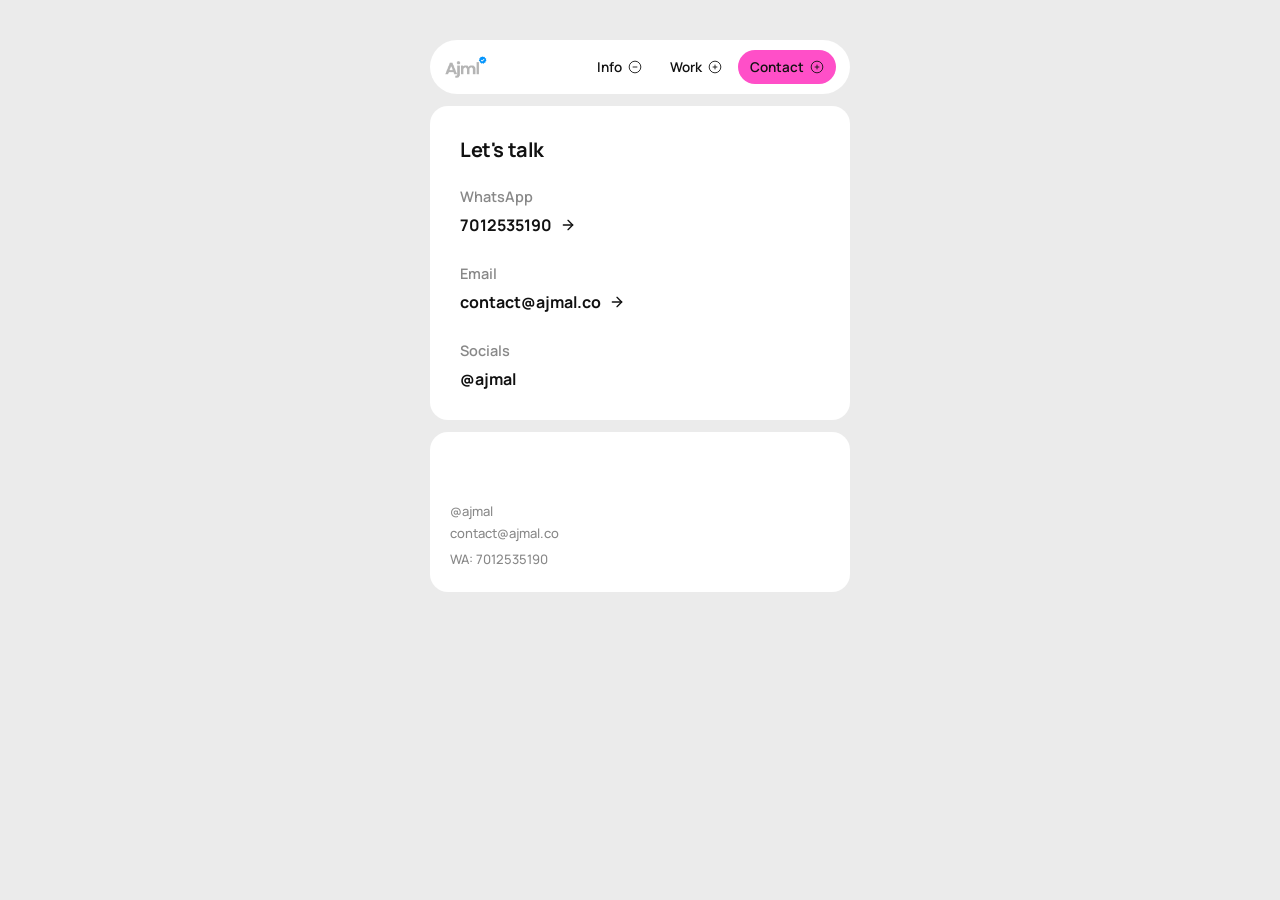
<file: contact.html>
<!DOCTYPE html>
<html lang="en">
<head>
  <meta charset="UTF-8" />
  <meta name="viewport" content="width=device-width, initial-scale=1.0" />
  <title>Ajml Portfolio - Contact</title>
  <link rel="icon" type="image/png" href="favicon.png" />
  
  <link rel="preconnect" href="https://fonts.googleapis.com" />
  <link rel="preconnect" href="https://fonts.gstatic.com" crossorigin />
  <link href="https://fonts.googleapis.com/css2?family=Manrope:wght@400;500;600;700;800&display=swap" rel="stylesheet" />
  
  <script src="https://cdnjs.cloudflare.com/ajax/libs/gsap/3.12.5/gsap.min.js"></script>
  <link rel="stylesheet" href="style.css" />
</head>
<body>

  <div class="portfolio-container">
    
    <!-- Top Nav -->
    <div class="card nav-card">
      <div class="logo">
        <a href="index.html" style="text-decoration: none; display: block; height: 100%;"><img src="ajmllogo.png" alt="Ajml." style="height: 100%; width: auto;" /></a>
      </div>
      
      <div class="nav-pills">
        <a href="index.html" class="pill">
          Info 
          <svg width="14" height="14" viewBox="0 0 24 24" fill="none" stroke="currentColor" stroke-width="1.5">
            <circle cx="12" cy="12" r="10" />
            <path d="M8 12h8" />
          </svg>
        </a>
        <a href="works.html" class="pill">
          Work 
          <svg width="14" height="14" viewBox="0 0 24 24" fill="none" stroke="currentColor" stroke-width="1.5">
            <circle cx="12" cy="12" r="10" />
            <path d="M12 8v8M8 12h8" />
          </svg>
        </a>
        <a href="contact.html" class="pill active">
          Contact 
          <svg width="14" height="14" viewBox="0 0 24 24" fill="none" stroke="currentColor" stroke-width="1.5">
            <circle cx="12" cy="12" r="10" />
            <path d="M12 8v8M8 12h8" />
          </svg>
        </a>
      </div>
    </div>

    <!-- Contact Details Section -->
    <div class="card" style="padding: 30px; display: flex; flex-direction: column; gap: 16px;">
      <h2 style="font-size: 20px; font-weight: 700; color: var(--text-main); letter-spacing: -0.02em; margin-bottom: 8px;">Let's talk</h2>
      
      <div style="display: flex; flex-direction: column; gap: 8px;">
        <p style="font-size: 14.5px; font-weight: 600; color: var(--text-mut);">WhatsApp</p>
        <a href="https://wa.me/917012535190" target="_blank" style="font-size: 16px; font-weight: 700; color: var(--text-main); text-decoration: none; display: flex; align-items: center; gap: 8px;">
          7012535190
          <svg width="16" height="16" viewBox="0 0 24 24" fill="none" stroke="currentColor" stroke-width="2" stroke-linecap="round" stroke-linejoin="round"><path d="M5 12h14"></path><path d="m12 5 7 7-7 7"></path></svg>
        </a>
      </div>

      <div style="display: flex; flex-direction: column; gap: 8px; margin-top: 12px;">
        <p style="font-size: 14.5px; font-weight: 600; color: var(--text-mut);">Email</p>
        <a href="mailto:contact@ajmal.co" style="font-size: 16px; font-weight: 700; color: var(--text-main); text-decoration: none; display: flex; align-items: center; gap: 8px;">
          contact@ajmal.co
          <svg width="16" height="16" viewBox="0 0 24 24" fill="none" stroke="currentColor" stroke-width="2" stroke-linecap="round" stroke-linejoin="round"><path d="M5 12h14"></path><path d="m12 5 7 7-7 7"></path></svg>
        </a>
      </div>

      <div style="display: flex; flex-direction: column; gap: 8px; margin-top: 12px;">
        <p style="font-size: 14.5px; font-weight: 600; color: var(--text-mut);">Socials</p>
        <p style="font-size: 16px; font-weight: 700; color: var(--text-main);">
          @ajmal
        </p>
      </div>

    </div>

    <!-- Footer Card -->
    <div class="card footer-card" id="contact-section">
      <p>@ajmal</p>
      <p>contact@ajmal.co</p>
      <p style="margin-top: 4px;">WA: <a href="https://wa.me/917012535190" target="_blank" style="color: inherit; text-decoration: none;">7012535190</a></p>
    </div>

  </div>

  <script src="main.js"></script>
</body>
</html>
</file>
<file: style.css>
/* ============================================================
   J. KANE — PORTFOLIO  |  style.css (Light Theme)
   ============================================================ */

:root {
  --bg: #ebebeb; /* Light grey background */
  --card-bg: #ffffff;
  --text-main: #111111;
  --text-mut: #888888;
  --pink: #ff4fc8; /* Pink accent */
  --radius: 18px;
  --radius-pill: 50px;
  --font: 'Manrope', system-ui, sans-serif;
}

* {
  box-sizing: border-box;
  margin: 0;
  padding: 0;
}

body {
  background: var(--bg);
  font-family: var(--font);
  color: var(--text-main);
  display: flex;
  justify-content: center;
  padding: 40px 20px;
  -webkit-font-smoothing: antialiased;
}

.portfolio-container {
  width: 100%;
  max-width: 420px;
  display: flex;
  flex-direction: column;
  gap: 12px;
}

/* Base Card Style */
.card {
  background: var(--card-bg);
  border-radius: var(--radius);
  padding: 20px;
}

/* ---------- Top Nav ---------- */
.nav-card {
  border-radius: var(--radius-pill);
  display: flex;
  align-items: center;
  justify-content: space-between;
  padding: 10px 14px;
}

.logo {
  height: 22px;
  display: flex;
  align-items: center;
  justify-content: flex-start;
  cursor: pointer;
}

.logo img {
  height: 100%;
  width: auto;
  object-fit: contain;
}

.nav-pills {
  display: flex;
  gap: 4px;
}

.pill {
  display: flex;
  align-items: center;
  gap: 6px;
  padding: 8px 12px;
  border-radius: var(--radius-pill);
  text-decoration: none;
  font-size: 13.5px;
  font-weight: 600;
  color: var(--text-main);
  transition: background 0.2s, transform 0.1s;
}

.pill.active {
  background: var(--pink);
}

.pill:active {
  transform: scale(0.96);
}

.pill svg {
  width: 14px;
  height: 14px;
}

/* ---------- Profile Card ---------- */
.profile-card {
  display: flex;
  flex-direction: column;
  gap: 20px;
}

.profile-top {
  display: flex;
  align-items: flex-start;
}

.profile-img {
  width: 100px;
  height: 100px;
  border-radius: 12px;
  object-fit: cover;
  filter: grayscale(100%);
}

.profile-meta {
  flex: 1;
  display: flex;
  justify-content: space-between;
  padding-left: 20px;
  font-size: 11px;
  font-weight: 600;
  letter-spacing: 0.02em;
}

.en { color: var(--text-main); }
.cy { color: var(--text-mut); margin-left: 4px; }
.time { color: var(--text-main); }

.profile-bio {
  font-size: 14.5px;
  line-height: 1.5;
  color: var(--text-main);
  letter-spacing: -0.01em;
}

/* ---------- Brands Card ---------- */
.brands-card {
  padding: 18px 0;
  overflow: hidden;
}

.brands-track {
  width: 100%;
  overflow: hidden;
  mask-image: linear-gradient(90deg, transparent, black 10%, black 90%, transparent);
  -webkit-mask-image: linear-gradient(90deg, transparent, black 10%, black 90%, transparent);
}

.brands-inner {
  display: flex;
  align-items: center;
  gap: 24px;
  width: max-content;
}

.brand {
  display: flex;
  align-items: center;
  gap: 6px;
  font-weight: 700;
  font-size: 15px;
  color: var(--text-main);
  letter-spacing: -0.02em;
}

.brand svg {
  width: 18px;
  height: 18px;
}

.brand img {
  height: 14px;
  width: auto;
  object-fit: contain;
  display: block;
}

/* ---------- Works Header ---------- */
.works-header {
  display: flex;
  justify-content: space-between;
  align-items: center;
  padding: 8px 4px 12px 4px;
}

.works-header h2 {
  font-size: 16.5px;
  font-weight: 700;
  color: var(--text-main);
  letter-spacing: -0.02em;
}

.works-link {
  font-size: 11.5px;
  font-weight: 600;
  color: var(--text-main);
  text-decoration: none;
  background: var(--card-bg);
  padding: 8px 14px;
  border-radius: var(--radius-pill);
  display: flex;
  align-items: center;
  gap: 4px;
  transition: transform 0.1s;
}

.works-link:active {
  transform: scale(0.96);
}

/* ---------- Projects Grid ---------- */
.projects-grid {
  display: grid;
  grid-template-columns: 1fr 1fr;
  gap: 12px;
}

.project-card {
  position: relative;
  border-radius: var(--radius);
  overflow: hidden;
  aspect-ratio: 4 / 3;
  display: flex;
  flex-direction: column;
  justify-content: flex-end;
  background: var(--card-bg);
  cursor: pointer;
}

.project-card img,
.project-card video {
  position: absolute;
  top: 0;
  left: 0;
  width: 100%;
  height: 100%;
  object-fit: cover;
  z-index: 1;
  transition: transform 0.4s ease;
}

.project-card:hover img,
.project-card:hover video {
  transform: scale(1.04);
}

.project-overlay {
  position: relative;
  z-index: 2;
  padding: 16px 14px 14px 14px;
  background: linear-gradient(to top, rgba(0,0,0,0.8) 0%, rgba(0,0,0,0) 100%);
  display: flex;
  flex-direction: column;
  gap: 8px;
  height: 100%;
  justify-content: flex-end;
  pointer-events: none;
}

.project-title {
  color: #fff;
  font-size: 14.5px;
  font-weight: 700;
  letter-spacing: -0.01em;
}

.project-tags {
  display: flex;
  flex-wrap: wrap;
  gap: 6px;
}

.project-tag {
  color: #fff;
  font-size: 9.5px;
  font-weight: 600;
  padding: 4px 8px;
  border-radius: var(--radius-pill);
  border: 1px solid rgba(255, 255, 255, 0.25);
  background: rgba(255, 255, 255, 0.15);
  backdrop-filter: blur(8px);
  -webkit-backdrop-filter: blur(8px);
  white-space: nowrap;
}

/* ---------- Footer Card ---------- */
.footer-card {
  min-height: 160px;
  display: flex;
  flex-direction: column;
  justify-content: flex-end;
  gap: 4px;
  padding: 24px 20px;
}

.footer-card p {
  font-size: 13px;
  color: var(--text-mut);
  font-weight: 500;
}

/* Mobile optimizations */
@media (max-width: 400px) {
  body { padding: 20px 12px; }
  .profile-img { width: 85px; height: 85px; }
  .profile-bio { font-size: 13.5px; }
  .project-img { width: 70px; height: 70px; }
  .pill { padding: 8px 10px; font-size: 12px; }
}
</file>
